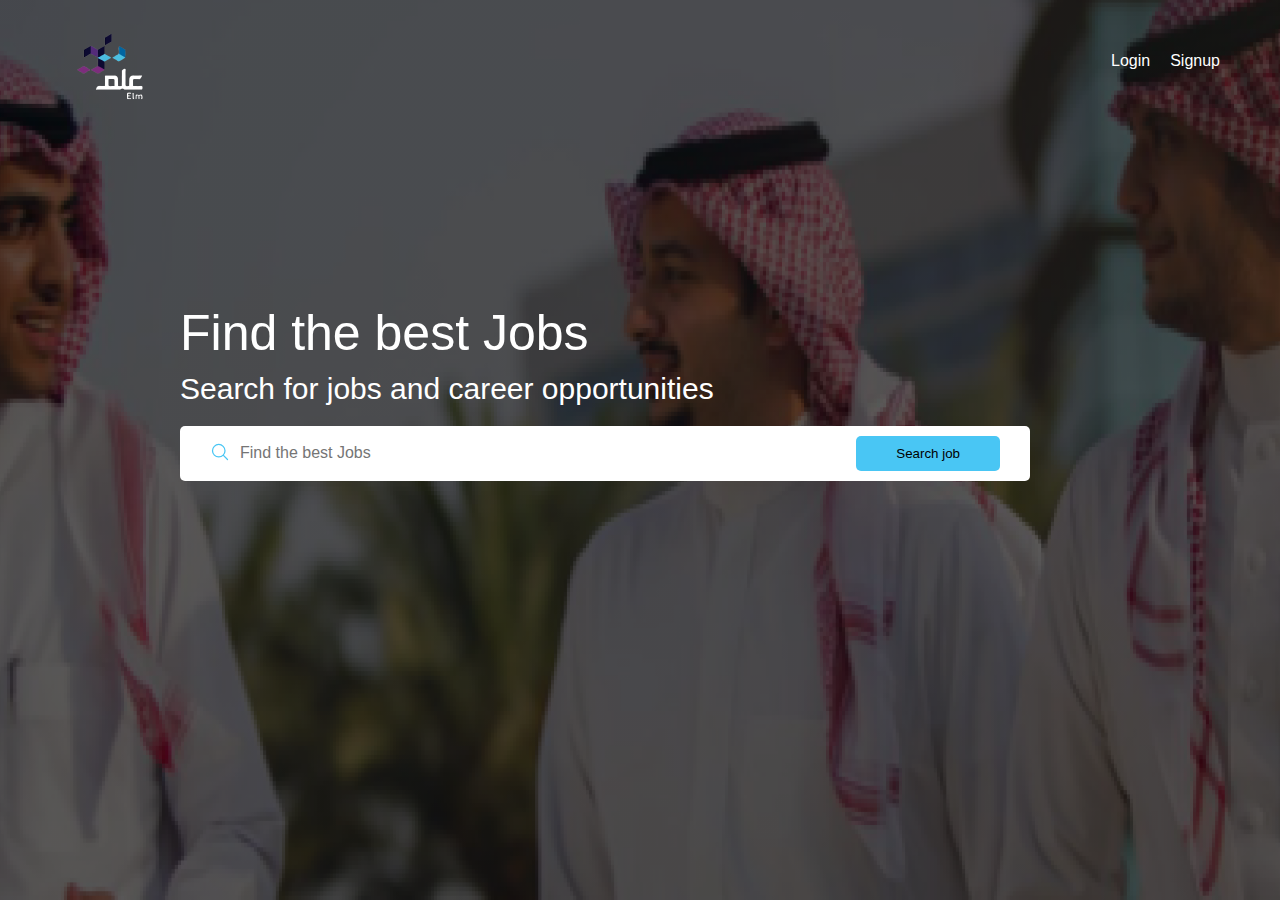
<file: index.html>
<!DOCTYPE html>
<html lang="en">
  <head>
    <meta charset="UTF-8" />
    <meta name="viewport" content="width=device-width, initial-scale=1.0" />
    <title>Elm | علم</title>
    <link rel="stylesheet" href="./styles/style.css" />
    <link rel="stylesheet" href="./styles/resultStyle.css" />
    <link rel="stylesheet" href="./styles/media-queries.css" />
    <link rel="shortcut icon" href="images/logo.png" type="image/x-icon" />
    <script type="module" src="app.js" defer></script>
    <!-- <script
      type="text/javascript"
      src="https://cdn.jsdelivr.net/npm/emailjs-com@2.6.4/dist/email.min.js"
    ></script>
    <script type="text/javascript">
      (function () {
        // https://dashboard.emailjs.com/admin/account
        emailjs.init("LStjjyyYJunH9gWe2");
      })();
    </script> -->
    <script src="https://smtpjs.com/v3/smtp.js"></script>
  </head>

  <body></body>
</html>
<!--     <header id="index__header" class="flex">
      <a href="#" class="logo__container">
        <img src="images/logo-white.png" alt="logo" id="index__logo-header" />
      </a>
      <nav>
        <ul class="sign-login flex">
          <li>
            <a href="#" class="sign-login__text">Login</a>
          </li>
          <li>
            <a href="#" class="sign-login__text">Signup </a>
          </li>
        </ul>
      </nav>
    </header>
    <main id="index__main" class="flex">
      <h2>Find the best Jobs</h2>
      <h3>Search for jobs and career opportunities</h3>
      <div id="index__search-container" class="flex">
        <div class="icon-search flex">
          <div class="icon-container">
            <a href="#">
              <svg
                xmlns="http://www.w3.org/2000/svg"
                fill="none"
                viewBox="0 0 24 24"
                stroke-width="1.5"
                stroke="currentColor"
                class="icon"
              >
                <path
                  stroke-linecap="round"
                  stroke-linejoin="round"
                  d="M21 21l-5.197-5.197m0 0A7.5 7.5 0 105.196 5.196a7.5 7.5 0 0010.607 10.607z"
                />
              </svg>
            </a>
          </div>
          <input
            type="text"
            name="search"
            id="search"
            placeholder="Find the best Jobs"
          />
        </div>
        
          ><button id="search-button">Search job</button>
        </div>
      </main> -->
</file>
<file: styles/style.css>
* {
  margin: 0;
  padding: 0;
  box-sizing: border-box;
}

html {
  font-size: 10px;
}

body {
  background-image: linear-gradient(
      to bottom,
      rgba(66, 66, 66, 0.64),
      rgba(66, 66, 66, 0.64)
    ),
    url("../images/landing-background.jpg");
  background-size: 100vw 100vh;
  background-repeat: no-repeat;

  font-family: "Roboto", sans-serif;
  font-weight: normal;
}

.flex {
  display: flex;
  justify-content: center;
  align-items: center;
}

/*
Header
*/
#index__header {
  justify-content: space-between;
  margin: 1rem 6rem 1rem 6rem;
}
.logo-container {
  cursor: pointer;
}
#index__logo-header {
  width: 10rem;
}
/* .sign-login li a {
  color: rgba(255, 255, 255, 1);
} */
.sign-login li a:hover {
  color: #b2b2b2;
}
a,
ul {
  text-decoration: none;
  list-style: none;
}
.sign-login {
  gap: 2rem;
  font-size: 1.6rem;
}
.sign-login__text {
  color: rgba(255, 255, 255, 1);
}

/*
Main
*/
#index__main {
  flex-direction: column;
  align-items: start;
  gap: 1rem;
  height: 60vh;
  margin: auto 25rem auto 18rem;
  color: rgba(255, 255, 255, 1);
}

#index__main h2 {
  font-size: 5rem;
  font-weight: 500;
}
#index__main h3 {
  font-size: 3rem;
  font-weight: 500;
}

/* Search Container */
#index__search-container {
  gap: 1rem;
  justify-content: space-between;
  width: 100%;
  background-color: rgba(255, 255, 255, 1);
  margin-top: 1rem;
  padding: 1rem 3rem;
  border-radius: 0.5rem;
}
.icon-search {
  gap: 1rem;
  margin-left: 2rem;
  max-width: 100%;
}
.icon {
  stroke: rgba(73, 198, 244, 1);
  width: 2rem;
  height: auto;
  max-width: 100%;
}
.icon:hover {
  stroke: #a4a4a4;
}
input {
  flex-grow: 1;
  outline: none;
  border: 0px;
  font-size: 1.6rem;
  max-width: 100%;
}
input:focus {
  outline: none;
  border: 0px;
}
#search-button {
  background-color: rgba(73, 198, 244, 1);
  border: none;
  border-radius: 0.5rem;
  padding: 1rem 4rem;
  cursor: pointer;
  max-width: 100%;
}
#search-button:hover {
  color: rgba(73, 198, 244, 1);
  background-color: #a4a4a4;
}

@media (max-width: 745px) {
  html {
    font-size: 6px;
  }
  #index__main {
    margin: auto 4rem;
    height: 75vh;
  }
}
</file>
<file: styles/resultStyle.css>
* {
  margin: 0;
  padding: 0;
  box-sizing: border-box;
}

html {
  font-size: 10px;
}

body {
  font-family: "Roboto", sans-serif;
  font-weight: normal;
}

.flex {
  display: flex;
  justify-content: center;
  align-items: center;
}

/*
Header
*/
.header {
  justify-content: space-between;
  margin: 1rem 6rem 1rem 6rem;
  background-color: rgba(255, 255, 255, 1);
}
.logo-container {
  cursor: pointer;
}
.logo-header {
  width: 10rem;
}
nav ul li a {
  color: rgba(0, 0, 0, 1);
}
nav ul li a:hover {
  color: #b2b2b2;
}
a,
ul {
  text-decoration: none;
  list-style: none;
}
.sign-login {
  gap: 2rem;
  font-size: 1.6rem;
}

/* Search Container */
.search-container {
  justify-content: space-between;
  width: 100%;
  background-color: rgba(243, 243, 243, 1);
  margin: 0 10rem;
  padding: 2rem 0rem;
  border-radius: 0.5rem;
}
.icon-search {
  gap: 1rem;
  margin-left: 2rem;
  max-width: 100%;
}
.icon {
  stroke: rgba(73, 198, 244, 1);
  width: 2rem;
  height: auto;
  max-width: 100%;
}
.icon:hover {
  stroke: #a4a4a4;
}
input {
  outline: none;
  border: 0px;
  font-size: 1.6rem;
  max-width: 100%;
  background-color: inherit;
}
input:focus {
  outline: none;
  border: 0px;
}

/*

container Section

*/
.container {
  background-color: #f3f3f3;
  min-height: 100vh;
  /* background: rgb(200, 77, 77); */
}
.test {
  padding: 2rem 8rem 2rem 8rem;
  display: flex;
  /* align-items: center; */
  gap: 4rem;
}

/* aside */
.results-aside {
  flex: 0 0 25%;
  align-self: flex-start;
}
.filters-container {
  background-color: #fff;
  flex-direction: column;
  gap: 1rem;
  padding: 2rem 1rem;
  border-radius: 1rem;
  flex-wrap: wrap;
}
.filters-container li:not(:last-child) {
  flex-basis: 20%;
}

.filters-container li:last-child {
  flex-basis: 100%;
}

.filter-card {
  cursor: pointer;
  justify-content: space-between;
  align-items: flex-start;
  width: 100%;
  border-bottom: 1px solid rgba(217, 213, 213, 1);
}
.filter-card .text-container {
  margin-bottom: 1rem;
}
.filter-card h3 {
  font-weight: 400;
}
.filter-card:last-child {
  border: none;
}

.chevron-icon {
  stroke: #000;
  width: 2rem;
  height: auto;
}
.chevron-icon__clicked {
  transform: rotate(180deg);
}

.filter ul {
  display: none;
  height: 5rem;
  overflow-y: auto;
}
.check-box {
  margin-right: 0.5rem;
}
.check-box__label {
  color: rgba(82, 82, 82, 1);
  font-size: 1.3rem;
}
.check-box__label-checked {
  color: #0004f4;
}
.text-container ul {
  height: 10rem;
  overflow-y: auto;
}
.text-container ul::-webkit-scrollbar {
  width: 0.5em;
  height: 0.5em;
}

.text-container ul::-webkit-scrollbar-thumb {
  background-color: #fff;
}

.text-container ul::-webkit-scrollbar-track {
  background-color: transparent;
}
.text-container ul li {
  margin-bottom: 0.5rem;
}
.text-container ul label {
  font-size: 1.6rem;
}

/*Main */
.results-main {
  flex: 0 0 75%;
}
.results-main a {
  color: initial;
}
.job-container {
  flex-direction: column;
  gap: 1rem;
}
.job-card {
  justify-content: space-between;
  background-color: #fff;
  border-radius: 1rem;
  padding: 2rem 2rem;
  width: 100%;
  cursor: pointer;
}

#display-all {
  cursor: pointer;
  text-align: center;
  background-color: #49c6f4;
  padding: 1rem 3rem;
}
.job-id {
  visibility: hidden;
  height: 0;
  width: 0;
}
.job-card:hover {
  border: 1px solid #772e84;
  scale: 1.01;
}

.text-container {
  flex-direction: column;
  align-items: flex-start;
  /* gap: 0.5rem; */
}
.text-container h2,
.text-container p {
  margin-bottom: 1rem;
}
.text-container h2 {
  font-weight: 400;
}
.text-container h2 + p:first-of-type {
  color: rgba(160, 160, 160, 1);
}
.job-type {
  background-color: rgba(217, 217, 217, 1);
  padding: 0.5rem 1.5rem;
  border-radius: 0.25rem;
  width: fit-content;
}
.time-posted {
  color: rgba(27, 148, 54, 1);
}
.text-container p:last-child {
  color: rgba(82, 82, 82, 1);
  margin: 0;
}

.job-card__company-logo {
  width: 10rem;
  margin-right: 2rem;
}

/* 

SingleJob

*/
.singleJob-section {
  padding: 4rem 8rem;
  gap: 5rem;
}
/* 
Main
*/
.singleJob-main {
  flex: 0 0 75%;
  color: rgba(82, 82, 82, 1);
}
.singleJob-main article {
  background-color: #fff;
  border-radius: 1rem;
  min-height: 30vh;
  margin-bottom: 2rem;
  padding: 2rem 4rem;
  font-size: 1.6rem;
  font-weight: 400;
  line-height: 1.5;
}
.singleJob-main article h3 {
  font-weight: 400;
  margin-bottom: 2rem;
  color: #000;
}

.job-header {
  flex-direction: column;
}
.info-container {
  width: 100%;
  justify-content: space-between;
  border-bottom: 1px solid #a4a4a4;
  padding-bottom: 1.6rem;
  margin-bottom: 2rem;
}
.info {
  flex: 0 0 50%;
  color: rgba(82, 82, 82, 1);
}
.info h2 {
  color: #000;
}
.info p {
  margin-top: 0.5rem;
}
.job-header__company {
  color: #5d5fef;
}
.verify-icon {
  /* stroke:   #5D5FEF; */
  fill: #5d5fef;
  width: 2rem;
  height: auto;
}
.verify-icon__container {
  text-align: end;
  margin-top: 1.25rem;
}

.apply {
  width: 100%;
  justify-content: space-between;
}
.apply-button {
  color: #000;
  font-size: 1.7rem;
  padding: 1rem 4rem;
  background-color: #49c6f4;
  border: none;
  border-radius: 0.5rem;
  cursor: pointer;
}
.vector-icon__container {
  padding: 1rem;
  background-color: #f3f3f3;
}
.vector-icon {
  width: 2rem;
  height: auto;
}
.arrow-icon__container {
  align-self: flex-start;
}
.arrow-icon {
  width: 4rem;
  height: auto;
  stroke: aliceblue;
  fill: #49c6f4;
  /* color: #000; */
  cursor: pointer;
}
.details-container {
  justify-content: space-between;
}
.key-values {
  align-items: flex-start;
  gap: 2rem;
}
.skills-list {
  align-self: flex-start;
  font-weight: 400;
  font-size: 1rem;
  gap: 2rem;
}
.skills-list h4 {
  font-size: 1.6rem;
  font-weight: 400;
  margin-bottom: 0;
}

.job-description p {
  margin-bottom: 4rem;
}

.requirements-list {
  margin-left: 4rem;
  /* gap: 1rem; */
}
.requirements-list li {
  margin-bottom: 1rem;
  text-decoration: none;
  list-style: disc;
}

/* 
single job Aside
*/
.singleJob-aside {
  flex: 0 0 25%;
  align-self: flex-start;
  background-color: #fff;
  border-radius: 1rem;
  padding: 4rem 2rem;
  min-height: 30vh;
}

.singleJob-aside h2 {
  font-size: 1.6rem;
  font-weight: 400;
}

.singleJob-aside p {
  margin: 2rem 0rem;
  font-size: 1.6rem;
  line-height: 1.5;
  color: rgba(82, 82, 82, 1);
}
.singleJob-aside a {
  font-size: 1.6rem;
  color: #5d5fef;
}
.singleJob-aside a:hover {
  color: #0004f4;
}
.browse-button {
  font-size: 1.5rem;
  background-color: inherit;
  border: none;
  color: #0004f4;
  cursor: pointer;
}
</file>
<file: styles/media-queries.css>
@media (max-width: 745px) {
  /* 
  
  header
  
  */

  .header {
    margin: 0;
    justify-content: space-evenly;
  }
  .search-container {
    margin: 0;
    width: auto;
  }
}

@media (max-width: 650px) {
  html {
    font-size: 6px;
  }

  /*
  
  results.html
  
  */

  .test {
    flex-direction: column;
    padding: 1rem 4rem;
  }
  .filters-container {
    flex-direction: row;
    gap: 0.5rem;
  }
  .filter-card {
    border-right: 1px solid rgba(217, 213, 213, 1);
    border-bottom: none;
  }
  .results-main {
    width: 100%;
  }
  .job-container {
    gap: 2rem;
  }
  .job-card {
    font-size: 1.5rem;
  }
  .results-aside {
    align-self: center;
  }

  /*
  
  SingleJob
  
  */
  .singleJob-section {
    flex-direction: column;
    padding: 2rem 4rem;
  }
  .singleJob-aside {
    order: -1;
  }
}
</file>
